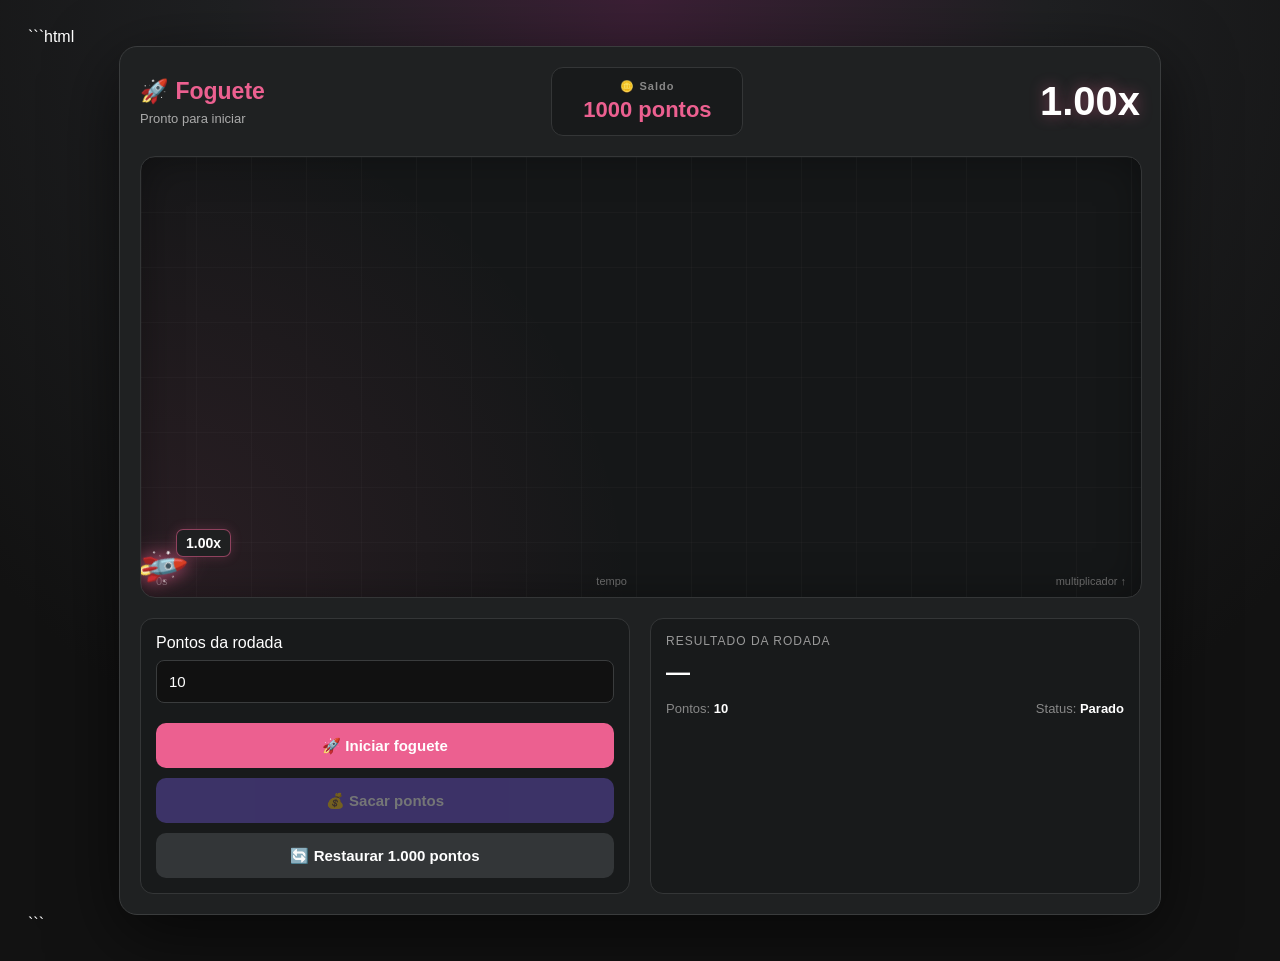
<file: foguete.html>
```html
<!DOCTYPE html>
<html lang="pt-BR">

<head>

    <meta charset="UTF-8">
    <meta name="viewport" content="width=device-width, initial-scale=1.0">

    <title>🚀 Jogo do Foguete</title>

    <style>
```html
<style>

/* =========================================
   BASE DO JOGO
========================================= */

* {
    box-sizing: border-box;
    margin: 0;
    padding: 0;
}

body {
    min-height: 100vh;
    font-family: Arial, Helvetica, sans-serif;
    background:
        radial-gradient(
            circle at top,
            #3b1f35 0%,
            #1f2022 35%,
            #121212 75%
        );
    color: #fff;
    padding: 20px;
}


/* =========================================
   CONTAINER
========================================= */

.game {
    width: 100%;
    max-width: 1000px;
    margin: 0 auto;

    background: #1f2122;

    border: 1px solid #3a3c3d;
    border-radius: 18px;

    padding: 20px;

    box-shadow:
        0 20px 70px rgba(0, 0, 0, 0.6);
}


/* =========================================
   CABEÇALHO
========================================= */

.header {
    width: 100%;

    display: flex;
    align-items: center;
    justify-content: space-between;

    gap: 20px;

    margin-bottom: 20px;
}

.title {
    font-size: 23px;
    font-weight: 700;
}

.title span {
    color: #ec6090;
}

.status {
    margin-top: 6px;
    color: #aaa;
    font-size: 13px;
}


/* =========================================
   SALDO
========================================= */

.balance {
    min-width: 150px;

    padding: 12px 20px;

    background: #181a1b;

    border: 1px solid #343637;
    border-radius: 12px;

    text-align: center;
}

.balance-label {
    color: #888;
    font-size: 11px;
    font-weight: bold;

    letter-spacing: 1px;

    margin-bottom: 4px;
}

.balance-value {
    color: #ec6090;
    font-size: 22px;
    font-weight: 800;
}


/* =========================================
   MULTIPLICADOR PRINCIPAL
========================================= */

.multiplier {
    min-width: 110px;

    color: #fff;

    font-size: 40px;
    font-weight: 800;

    text-align: right;

    white-space: nowrap;

    text-shadow:
        0 0 15px rgba(236, 96, 144, 0.45);
}


/* =========================================
   GRÁFICO
========================================= */

.chart {
    position: relative;

    width: 100%;
    height: 440px;

    overflow: hidden;

    border-radius: 15px;

    background:
        radial-gradient(
            circle at bottom left,
            rgba(236, 96, 144, 0.10),
            transparent 45%
        ),
        #151718;

    border: 1px solid #343637;

    box-shadow:
        inset 0 0 40px rgba(0, 0, 0, 0.35);

    margin-bottom: 20px;
}


/* GRADE DO GRÁFICO */

.chart::before {
    content: "";

    position: absolute;

    inset: 0;

    background-image:
        linear-gradient(
            rgba(255,255,255,0.025) 1px,
            transparent 1px
        ),
        linear-gradient(
            90deg,
            rgba(255,255,255,0.025) 1px,
            transparent 1px
        );

    background-size: 55px 55px;

    pointer-events: none;
}


/* SVG */

.chart svg {
    position: absolute;

    inset: 0;

    width: 100%;
    height: 100%;

    pointer-events: none;
}


/* LINHA PRINCIPAL */

#trail {
    fill: none;

    stroke: #ec6090;

    stroke-width: 5;

    stroke-linecap: round;
    stroke-linejoin: round;

    filter:
        drop-shadow(
            0 0 8px rgba(236, 96, 144, 0.8)
        );
}


/* BRILHO DA LINHA */

#trailGlow {
    fill: none;

    stroke: rgba(236, 96, 144, 0.18);

    stroke-width: 15;

    stroke-linecap: round;
    stroke-linejoin: round;

    filter: blur(5px);
}


/* =========================================
   FOGUETE
========================================= */

.rocket {
    position: absolute;

    width: 52px;
    height: 52px;

    display: flex;

    align-items: center;
    justify-content: center;

    font-size: 35px;

    transform:
        translate(-50%, -50%)
        rotate(35deg);

    z-index: 5;

    pointer-events: none;

    filter:
        drop-shadow(
            0 0 10px rgba(236, 96, 144, 0.9)
        );
}


/* =========================================
   MULTIPLICADOR DO FOGUETE
========================================= */

.rocket-multiplier {
    position: absolute;

    z-index: 10;

    pointer-events: none;

    padding: 5px 9px;

    border-radius: 7px;

    background: rgba(31, 33, 34, 0.92);

    border: 1px solid rgba(236, 96, 144, 0.55);

    color: #fff;

    font-size: 14px;
    font-weight: 800;

    white-space: nowrap;

    transform:
        translate(15px, -38px);

    box-shadow:
        0 0 12px rgba(236, 96, 144, 0.2);
}


/* =========================================
   EIXOS
========================================= */

 
  /* =========================================
   EIXOS
========================================= */

.axis {
    position: absolute;

    left: 15px;
    right: 15px;
    bottom: 10px;

    display: flex;

    justify-content: space-between;

    color: #666;

    font-size: 11px;

    pointer-events: none;
}


/* =========================================
   CONTROLES
========================================= */

.controls {
    width: 100%;

    display: grid;

    grid-template-columns: 1fr 1fr;

    gap: 20px;
}


/* =========================================
   PAINÉIS
========================================= */

.panel {
    background: #181a1b;

    border: 1px solid #343637;

    border-radius: 13px;

    padding: 15px;
}


/* =========================================
   INPUT
========================================= */

.panel input {
    width: 100%;

    margin-top: 8px;
    margin-bottom: 10px;

    padding: 12px;

    background: #111;

    border: 1px solid #3a3c3d;

    border-radius: 8px;

    color: #fff;

    font-size: 15px;

    outline: none;
}

.panel input:focus {
    border-color: #ec6090;
}


/* =========================================
   BOTÕES
========================================= */

.panel button {
    width: 100%;

    min-height: 45px;

    margin-top: 10px;

    padding: 12px;

    border: none;

    border-radius: 10px;

    background: #ec6090;

    color: #fff;

    font-family: Arial, Helvetica, sans-serif;

    font-size: 15px;

    font-weight: bold;

    cursor: pointer;

    display: block;
}

.panel button:hover:not(:disabled) {
    filter: brightness(1.12);
}

.panel button:active:not(:disabled) {
    transform: scale(0.98);
}

.panel button:disabled {
    opacity: 0.4;

    cursor: not-allowed;
}


/* BOTÕES ESPECÍFICOS */

#cashout {
    background: #7357d9;
}

#resetBalance {
    background: #333638;
}


/* =========================================
   RESULTADO
========================================= */

.result-title {
    color: #999;

    font-size: 12px;

    text-transform: uppercase;

    letter-spacing: 1px;
}

.result {
    margin-top: 10px;

    color: #fff;

    font-size: 24px;

    font-weight: 800;
}

.info {
    display: flex;

    justify-content: space-between;

    gap: 15px;

    margin-top: 15px;

    color: #888;

    font-size: 13px;
}

.info b {
    color: #fff;
}


/* =========================================
   RESPONSIVO
========================================= */

@media (max-width: 700px) {

    body {
        padding: 10px;
    }

    .game {
        padding: 12px;
    }

    .header {
        flex-wrap: wrap;
    }

    .multiplier {
        font-size: 32px;
    }

    .chart {
        height: 350px;
    }

    .controls {
        grid-template-columns: 1fr;
    }
}
    </style>

</head>


<body>


<main class="game">


    <!-- CABEÇALHO -->

    <div class="header">

        <div>

            <div class="title">
                🚀 <span>Foguete</span>
            </div>

            <div class="status" id="status">
                Pronto para iniciar
            </div>

        </div>


        <!-- SALDO -->

        <div class="balance">

            <div class="balance-label">
                🪙 Saldo
            </div>

            <div class="balance-value" id="balance">
                <span>1000</span> pontos
            </div>

        </div>


        <!-- MULTIPLICADOR -->

        <div class="multiplier" id="multiplier">
            1.00x
        </div>

    </div>


    <!-- GRÁFICO -->

    <div
        class="chart"
        id="chart"
    >

        <svg
            viewBox="0 0 900 440"
            preserveAspectRatio="none"
        >

            <polyline
                id="trailGlow"
                points="20,410"
            ></polyline>

            <polyline
                id="trail"
                points="20,410"
            ></polyline>

        </svg>


        <div
            class="rocket"
            id="rocket"
        >
            🚀
        </div>


        <div
            class="rocket-multiplier"
            id="rocketMultiplier"
        >
            1.00x
        </div>


        <div class="axis">

            <span>0s</span>

            <span>tempo</span>

            <span>multiplicador ↑</span>

        </div>

    </div>


    <!-- CONTROLES -->

    <div class="controls">


        <!-- PONTOS -->

        <div class="panel">

            <label for="bet">
                Pontos da rodada
            </label>


            <input
                id="bet"
                type="number"
                min="1"
                step="1"
                value="10"
            >


            <button id="start">
                🚀 Iniciar foguete
            </button>


            <button
                id="cashout"
                disabled
            >
                💰 Sacar pontos
            </button>


            <button id="resetBalance">
                🔄 Restaurar 1.000 pontos
            </button>

        </div>


        <!-- RESULTADO -->

        <div class="panel">

            <div class="result-title">
                Resultado da rodada
            </div>


            <div
                class="result"
                id="result"
            >
                —
            </div>


            <div class="info">

                <span>
                    Pontos:
                    <b id="value">10</b>
                </span>


                <span>
                    Status:
                    <b id="roundStatus">Parado</b>
                </span>

            </div>

        </div>

    </div>

</main>


<script>

alert("JavaScript carregou!");
/* ================================
   ELEMENTOS
================================ */

const rocket =
    document.getElementById("rocket");

const rocketMultiplier =
    document.getElementById("rocketMultiplier");

const trail =
    document.getElementById("trail");

const trailGlow =
    document.getElementById("trailGlow");

const multiplierEl =
    document.getElementById("multiplier");

const statusEl =
    document.getElementById("status");

const resultEl =
    document.getElementById("result");

const roundStatusEl =
    document.getElementById("roundStatus");

const betInput =
    document.getElementById("bet");

const valueEl =
    document.getElementById("value");

const startBtn =
    document.getElementById("start");

const cashoutBtn =
    document.getElementById("cashout");

const resetBalanceBtn =
    document.getElementById("resetBalance");

const balanceEl =
    document.getElementById("balance");

const chart =
    document.getElementById("chart");


/* ================================
   VARIÁVEIS
================================ */

let balance = 1000;

let running = false;

let startTime = 0;

let animationId = null;

let crashPoint = 0;

let points = [];

let currentBet = 0;


/* ================================
   ATUALIZAR SALDO
================================ */

function updateBalance() {

    balanceEl.innerHTML =
        "<span>"
        + Math.floor(balance)
        + "</span> pontos";

}


/* ================================
   VERIFICAR SALDO
================================ */

function checkBalance() {

    if (balance <= 0) {

        startBtn.disabled = true;

        statusEl.textContent =
            "Você ficou sem pontos.";

        resultEl.textContent =
            "🪙 Saldo zerado";

    } else {

        startBtn.disabled = false;

    }

}


/* ================================
   RESETAR GRÁFICO
================================ */

function resetGraph() {

    points = [];

    trail.setAttribute(
        "points",
        "20,410"
    );

    trailGlow.setAttribute(
        "points",
        "20,410"
    );

    rocket.style.left =
        "20px";

    rocket.style.top =
        "410px";

    rocketMultiplier.style.left =
        "20px";

    rocketMultiplier.style.top =
        "410px";

    multiplierEl.textContent =
        "1.00x";

    rocketMultiplier.textContent =
        "1.00x";

}


/* ================================
   GERAR CRASH
================================ */

function generateCrashPoint() {

    return (
        1.25 +
        Math.random() * 5.75
    );

}


/* ================================
   INICIAR JOGO
================================ */

function startGame() {

    if (running) return;


    const bet =
        Math.floor(
            Number(betInput.value)
        );


    if (
        !Number.isFinite(bet) ||
        bet < 1
    ) {

        resultEl.textContent =
            "⚠️ Digite pelo menos 1 ponto.";

        return;

    }


    if (bet > balance) {

        resultEl.textContent =
            "⚠️ Você não tem pontos suficientes.";

        return;

    }


    currentBet = bet;


    /* Retira os pontos da rodada */

    balance -= currentBet;

    updateBalance();


    valueEl.textContent =
        currentBet;


    resetGraph();


    crashPoint =
        generateCrashPoint();


    running = true;


    startTime =
        performance.now();


    startBtn.disabled =
        true;

    cashoutBtn.disabled =
        false;

    resetBalanceBtn.disabled =
        true;

    betInput.disabled =
        true;


    resultEl.textContent =
        "—";


    statusEl.textContent =
        "Foguete subindo...";


    roundStatusEl.textContent =
        "Em andamento";


    animationId =
        requestAnimationFrame(update);

}


/* ================================
   ATUALIZAR JOGO
================================ */

function update(now) {

    if (!running) return;


    const elapsed =
        (now - startTime) / 1000;


    const multiplier =
        Math.exp(
            elapsed * 0.23
        );


    const displayMultiplier =
        multiplier.toFixed(2) + "x";


    multiplierEl.textContent =
        displayMultiplier;


    rocketMultiplier.textContent =
        displayMultiplier;


    const width =
        chart.clientWidth;


    const height =
        chart.clientHeight;


    const progress =
        Math.min(
            0.95,
            elapsed / 12
        );


    const x =
        20 +
        progress *
        (width - 55);


    const normalized =
        Math.min(
            0.93,
            Math.log(multiplier) / 2
        );


    const y =
        height -
        30 -
        normalized *
        (height - 65);


    points.push([
        x,
        y
    ]);


    if (
        points.length > 250
    ) {

        points.shift();

    }


    const pointString =
        points
            .map(
                point =>
                    point[0].toFixed(1)
                    + ","
                    + point[1].toFixed(1)
            )
            .join(" ");


    trail.setAttribute(
        "points",
        pointString
    );


    trailGlow.setAttribute(
        "points",
        pointString
    );


    rocket.style.left =
        x + "px";

    rocket.style.top =
        y + "px";


    rocketMultiplier.style.left =
        x + "px";

    rocketMultiplier.style.top =
        y + "px";


    if (
        multiplier >=
        crashPoint
    ) {

        crash(multiplier);

        return;

    }


    animationId =
        requestAnimationFrame(update);

}


/* ================================
   CRASH
================================ */

function crash(finalMultiplier) {

    running = false;


    cancelAnimationFrame(
        animationId
    );


    const finalValue =
        finalMultiplier.toFixed(2);


    multiplierEl.textContent =
        finalValue + "x";


    rocketMultiplier.textContent =
        "💥 " + finalValue + "x";


    statusEl.textContent =
        "O foguete caiu!";


    roundStatusEl.textContent =
        "Perdeu";


    resultEl.textContent =
        "💥 Perdeu "
        + currentBet
        + " pontos";


    startBtn.disabled =
        false;

    cashoutBtn.disabled =
        true;

    resetBalanceBtn.disabled =
        false;

    betInput.disabled =
        false;


    currentBet = 0;


    updateBalance();

    checkBalance();

}


/* ================================
   SACAR PONTOS
================================ */

function cashout() {

    if (!running) return;


    const current =
        Number(
            multiplierEl.textContent
                .replace("x", "")
        );


    const payout =
        Math.floor(
            currentBet * current
        );


    balance += payout;


    running = false;


    cancelAnimationFrame(
        animationId
    );


    statusEl.textContent =
        "Você sacou!";


    roundStatusEl.textContent =
        "Sacado";


    resultEl.textContent =
        "✅ +" + payout + " pontos";


    startBtn.disabled =
        false;

    cashoutBtn.disabled =
        true;

    resetBalanceBtn.disabled =
        false;

    betInput.disabled =
        false;


    currentBet = 0;


    updateBalance();

    checkBalance();

}


/* ================================
   RESTAURAR SALDO
================================ */

resetBalanceBtn.addEventListener(
    "click",
    function() {

        if (running) return;


        balance = 1000;


        updateBalance();


        resultEl.textContent =
            "🔄 Saldo restaurado";


        statusEl.textContent =
            "Pronto para iniciar";


        roundStatusEl.textContent =
            "Parado";


        startBtn.disabled =
            false;

    }
);


/* ================================
   ATUALIZAR PONTOS
================================ */

betInput.addEventListener(
    "input",
    function() {

        const value =
            Math.max(
                0,
                Math.floor(
                    Number(betInput.value) || 0
                )
            );


        valueEl.textContent =
            value;

    }
);


/* ================================
   BOTÕES
================================ */

startBtn.addEventListener(
    "click",
    startGame
);


cashoutBtn.addEventListener(
    "click",
    cashout
);


/* ================================
   INICIALIZAÇÃO
================================ */

updateBalance();

resetGraph();

checkBalance();


</script>


</body>

</html>
```
</file>
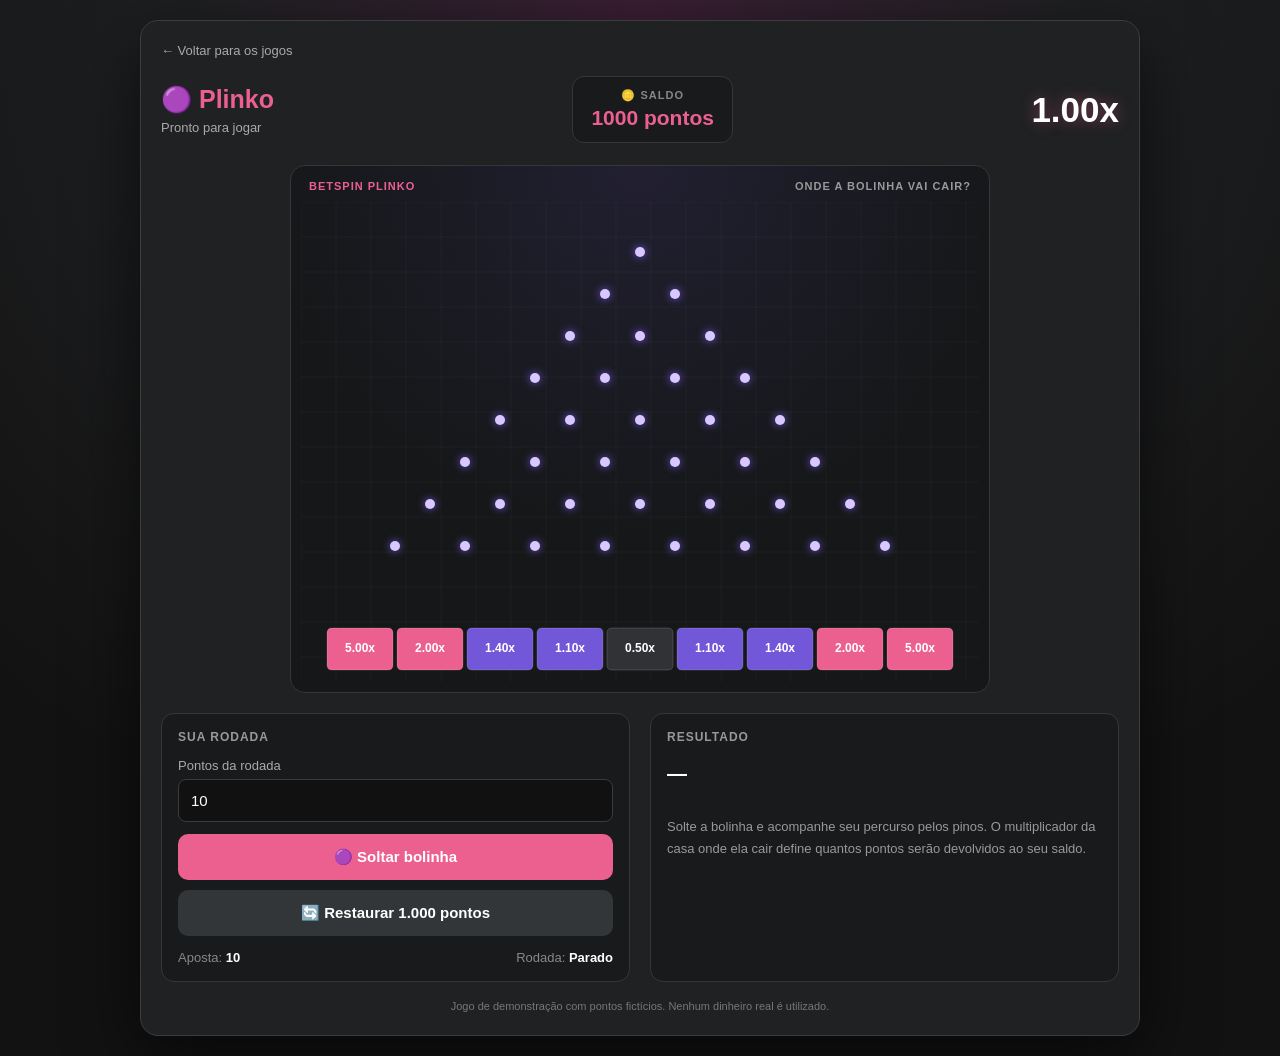
<file: Plinko.html>
<!DOCTYPE html>
    <html lang="pt-BR">

    <head>
        <meta charset="UTF-8">
        <meta name="viewport" content="width=device-width, initial-scale=1.0">

        <title>BETSPIN | Plinko</title>

        <style>
            * {
                box-sizing: border-box;
                margin: 0;
                padding: 0;
            }

            body {
                min-height: 100vh;
                font-family: Arial, Helvetica, sans-serif;
                background:
                    radial-gradient(circle at top, #3b1f35 0%, #1f2022 35%, #121212 75%);
                color: #fff;
                padding: 20px;
            }

            .game {
                width: 100%;
                max-width: 1000px;
                margin: 0 auto;
                padding: 20px;
                background: #1f2122;
                border: 1px solid #3a3c3d;
                border-radius: 18px;
                box-shadow: 0 20px 70px rgba(0, 0, 0, 0.6);
            }

            .back {
                display: inline-block;
                margin-bottom: 18px;
                color: #aaa;
                font-size: 13px;
                text-decoration: none;
            }

            .back:hover {
                color: #ec6090;
            }

            /* CABEÇALHO */

            .header {
                display: flex;
                align-items: center;
                justify-content: space-between;
                flex-wrap: wrap;
                gap: 18px;
                margin-bottom: 22px;
            }

            .title {
                font-size: 25px;
                font-weight: 800;
            }

            .title span {
                color: #ec6090;
            }

            .status {
                margin-top: 6px;
                color: #aaa;
                font-size: 13px;
            }

            .balance {
                min-width: 150px;
                padding: 12px 18px;
                background: #181a1b;
                border: 1px solid #343637;
                border-radius: 12px;
                text-align: center;
            }

            .balance-label {
                color: #888;
                font-size: 11px;
                font-weight: bold;
                letter-spacing: 1px;
                margin-bottom: 4px;
            }

            .balance-value {
                color: #ec6090;
                font-size: 21px;
                font-weight: 800;
            }

            .multiplier {
                color: #fff;
                font-size: 35px;
                font-weight: 800;
                text-shadow: 0 0 15px rgba(236, 96, 144, 0.45);
                white-space: nowrap;
            }

            /* TABULEIRO */

            .board-shell {
                width: 100%;
                max-width: 700px;
                margin: 0 auto;
                padding: 14px 10px 10px;
                background:
                    radial-gradient(circle at top, rgba(115, 87, 217, 0.13), transparent 60%),
                    #151718;
                border: 1px solid #343637;
                border-radius: 15px;
                overflow: hidden;
            }

            .board-heading {
                display: flex;
                justify-content: space-between;
                align-items: center;
                gap: 10px;
                padding: 0 8px 10px;
                color: #999;
                font-size: 11px;
                font-weight: bold;
                letter-spacing: 1px;
            }

            .board-heading span:first-child {
                color: #ec6090;
            }

            canvas {
                display: block;
                width: 100%;
                height: 480px;
            }

            /* CONTROLES */

            .controls {
                display: grid;
                grid-template-columns: 1fr 1fr;
                gap: 20px;
                margin-top: 20px;
            }

            .panel {
                min-width: 0;
                padding: 16px;
                background: #181a1b;
                border: 1px solid #343637;
                border-radius: 13px;
            }

            .panel-title {
                margin-bottom: 14px;
                color: #999;
                font-size: 12px;
                font-weight: bold;
                text-transform: uppercase;
                letter-spacing: 1px;
            }

            .panel label {
                display: block;
                color: #aaa;
                font-size: 13px;
                margin-bottom: 6px;
            }

            .panel input {
                display: block;
                width: 100%;
                padding: 12px;
                margin-bottom: 12px;
                background: #111;
                border: 1px solid #3a3c3d;
                border-radius: 8px;
                color: #fff;
                font-size: 15px;
                outline: none;
            }

            .panel input:focus {
                border-color: #ec6090;
            }

            .panel button {
                display: block;
                width: 100%;
                min-height: 46px;
                padding: 12px;
                margin-top: 10px;
                border: none;
                border-radius: 10px;
                background: #ec6090;
                color: #fff;
                font-size: 15px;
                font-weight: bold;
                cursor: pointer;
                transition: filter 0.15s, transform 0.1s;
            }

            .panel button:hover:not(:disabled) {
                filter: brightness(1.12);
            }

            .panel button:active:not(:disabled) {
                transform: scale(0.98);
            }

            .panel button:disabled {
                opacity: 0.4;
                cursor: not-allowed;
            }

            #resetBalance {
                background: #333638;
            }

            .result {
                min-height: 58px;
                margin-top: 10px;
                font-size: 20px;
                font-weight: 800;
                line-height: 1.5;
                overflow-wrap: anywhere;
            }

            .description {
                color: #999;
                font-size: 13px;
                line-height: 1.7;
            }

            .info {
                display: flex;
                justify-content: space-between;
                gap: 12px;
                flex-wrap: wrap;
                margin-top: 14px;
                color: #888;
                font-size: 13px;
            }

            .info b {
                color: #fff;
            }

            .notice {
                margin-top: 16px;
                color: #777;
                font-size: 11px;
                line-height: 1.5;
                text-align: center;
            }

            /* CELULAR */

            @media (max-width: 700px) {
                body {
                    padding: 10px;
                }

                .game {
                    padding: 12px;
                }

                .header {
                    gap: 12px;
                }

                .title {
                    font-size: 22px;
                }

                .multiplier {
                    font-size: 29px;
                }

                canvas {
                    height: 430px;
                }

                .controls {
                    grid-template-columns: 1fr;
                    gap: 12px;
                }

                .board-heading {
                    font-size: 10px;
                }
            }
        </style>
    </head>

    <body>

        <main class="game">

            <a href="index.html" class="back">
                ← Voltar para os jogos
            </a>

            <!-- CABEÇALHO -->

            <div class="header">
                <div>
                    <div class="title">
                        🟣 <span>Plinko</span>
                    </div>

                    <div class="status" id="status">
                        Pronto para jogar
                    </div>
                </div>

                <div class="balance">
                    <div class="balance-label">🪙 SALDO</div>
                    <div class="balance-value" id="balance">
                        1000 pontos
                    </div>
                </div>

                <div class="multiplier" id="multiplier">
                    1.00x
                </div>
            </div>

            <!-- TABULEIRO ANIMADO -->

            <div class="board-shell">

                <div class="board-heading">
                    <span>BETSPIN PLINKO</span>
                    <span>ONDE A BOLINHA VAI CAIR?</span>
                </div>

                <canvas
                    id="plinkoCanvas"
                    aria-label="Tabuleiro Plinko com pinos e multiplicadores">
                </canvas>

            </div>

            <!-- CONTROLES -->

            <div class="controls">

                <section class="panel">

                    <div class="panel-title">
                        Sua rodada
                    </div>

                    <label for="bet">
                        Pontos da rodada
                    </label>

                    <input
                        id="bet"
                        type="number"
                        min="1"
                        step="1"
                        value="10"
                    >

                    <button id="dropBall">
                        🟣 Soltar bolinha
                    </button>

                    <button id="resetBalance">
                        🔄 Restaurar 1.000 pontos
                    </button>

                    <div class="info">
                        <span>
                            Aposta:
                            <b id="value">10</b>
                        </span>

                        <span>
                            Rodada:
                            <b id="roundStatus">Parado</b>
                        </span>
                    </div>

                </section>

                <section class="panel">

                    <div class="panel-title">
                        Resultado
                    </div>

                    <div class="result" id="result">
                        —
                    </div>

                    <p class="description">
                        Solte a bolinha e acompanhe seu percurso pelos pinos.
                        O multiplicador da casa onde ela cair define quantos
                        pontos serão devolvidos ao seu saldo.
                    </p>

                </section>

            </div>

            <p class="notice">
                Jogo de demonstração com pontos fictícios. Nenhum dinheiro real é utilizado.
            </p>

        </main>

        <script>
            /* =========================================
            ELEMENTOS DA PÁGINA
            ========================================= */

            const canvas = document.getElementById("plinkoCanvas");
            const ctx = canvas.getContext("2d");

            const balanceEl = document.getElementById("balance");
            const multiplierEl = document.getElementById("multiplier");
            const statusEl = document.getElementById("status");
            const resultEl = document.getElementById("result");
            const betInput = document.getElementById("bet");
            const valueEl = document.getElementById("value");
            const roundStatusEl = document.getElementById("roundStatus");
            const dropBallBtn = document.getElementById("dropBall");
            const resetBalanceBtn = document.getElementById("resetBalance");

            /* =========================================
            CONFIGURAÇÕES DO JOGO
            ========================================= */

            const ROWS = 8;

            // Existem 9 casas de chegada para 8 fileiras de decisões.
            const MULTIPLIERS = [
                5.00, 2.00, 1.40, 1.10, 0.50,
                1.10, 1.40, 2.00, 5.00
            ];

            let balance = 1000;
            let running = false;
            let currentBet = 0;

            let ball = null;
            let trail = [];
            let lastResultIndex = null;
            let roundPath = [];

            let animationId = null;

            /* =========================================
            TAMANHO DO TABULEIRO
            ========================================= */

            function getMetrics() {
                const width = canvas.clientWidth || 620;
                const height = canvas.clientHeight || 480;

                const spacing = Math.max(
                    18,
                    Math.min((width - 32) / 9, 70)
                );

                const rowGap = Math.min(
                    42,
                    (height - 145) / (ROWS - 1)
                );

                return {
                    width,
                    height,
                    center: width / 2,
                    spacing,
                    topY: 50,
                    rowGap,
                    binTop: height - 54,
                    binHeight: 42
                };
            }

            function pegPosition(row, index, m) {
                return {
                    x: m.center + (index - row / 2) * m.spacing,
                    y: m.topY + row * m.rowGap
                };
            }

            function slotPosition(index, m) {
                return {
                    x: m.center + (index - ROWS / 2) * m.spacing,
                    y: m.binTop + m.binHeight / 2
                };
            }

            /* =========================================
            DESENHAR FORMAS
            ========================================= */

            function roundedRect(context, x, y, width, height, radius) {
                const r = Math.min(radius, width / 2, height / 2);

                context.beginPath();
                context.moveTo(x + r, y);
                context.lineTo(x + width - r, y);
                context.quadraticCurveTo(
                    x + width, y,
                    x + width, y + r
                );
                context.lineTo(x + width, y + height - r);
                context.quadraticCurveTo(
                    x + width, y + height,
                    x + width - r, y + height
                );
                context.lineTo(x + r, y + height);
                context.quadraticCurveTo(
                    x, y + height,
                    x, y + height - r
                );
                context.lineTo(x, y + r);
                context.quadraticCurveTo(x, y, x + r, y);
                context.closePath();
            }

            function slotColor(multiplier) {
                if (multiplier >= 2) return "#ec6090";
                if (multiplier >= 1.1) return "#7357d9";
                return "#303235";
            }

            /* =========================================
            DESENHAR TABULEIRO
            ========================================= */

            function drawBoard() {
                const m = getMetrics();

                ctx.clearRect(0, 0, m.width, m.height);

                // Grade discreta no fundo.
                ctx.save();
                ctx.strokeStyle = "rgba(255,255,255,0.035)";
                ctx.lineWidth = 1;

                for (let x = 0; x < m.width; x += 35) {
                    ctx.beginPath();
                    ctx.moveTo(x, 0);
                    ctx.lineTo(x, m.height);
                    ctx.stroke();
                }

                for (let y = 0; y < m.height; y += 35) {
                    ctx.beginPath();
                    ctx.moveTo(0, y);
                    ctx.lineTo(m.width, y);
                    ctx.stroke();
                }

                ctx.restore();

                // Casas com multiplicadores.
                MULTIPLIERS.forEach((multiplier, index) => {
                    const center = slotPosition(index, m);
                    const width = m.spacing - 4;
                    const x = center.x - width / 2;
                    const y = m.binTop;

                    roundedRect(
                        ctx, x, y, width, m.binHeight, 5
                    );

                    ctx.fillStyle = slotColor(multiplier);
                    ctx.fill();

                    ctx.lineWidth =
                        lastResultIndex === index ? 2.5 : 1;

                    ctx.strokeStyle =
                        lastResultIndex === index
                            ? "#ffffff"
                            : "rgba(255,255,255,0.15)";

                    ctx.stroke();

                    ctx.fillStyle = "#ffffff";
                    ctx.textAlign = "center";
                    ctx.textBaseline = "middle";

                    const fontSize = Math.max(
                        8,
                        Math.min(12, m.spacing * 0.19)
                    );

                    ctx.font = `bold ${fontSize}px Arial`;

                    ctx.fillText(
                        multiplier.toFixed(2) + "x",
                        center.x,
                        y + m.binHeight / 2
                    );
                });

                // Rastro da bolinha.
                if (trail.length > 1) {
                    ctx.save();
                    ctx.beginPath();
                    ctx.moveTo(trail[0].x, trail[0].y);

                    for (let i = 1; i < trail.length; i++) {
                        ctx.lineTo(trail[i].x, trail[i].y);
                    }

                    ctx.lineCap = "round";
                    ctx.lineJoin = "round";
                    ctx.strokeStyle = "rgba(236,96,144,0.55)";
                    ctx.lineWidth = 3;
                    ctx.shadowColor = "#ec6090";
                    ctx.shadowBlur = 12;
                    ctx.stroke();
                    ctx.restore();
                }

                // Pinos triangulares.
                for (let row = 0; row < ROWS; row++) {
                    for (let col = 0; col <= row; col++) {
                        const p = pegPosition(row, col, m);

                        const radius = Math.max(
                            3,
                            Math.min(5, m.spacing * 0.075)
                        );

                        ctx.save();
                        ctx.beginPath();
                        ctx.arc(p.x, p.y, radius, 0, Math.PI * 2);

                        ctx.fillStyle = "#d9c8ff";
                        ctx.shadowColor = "#7357d9";
                        ctx.shadowBlur = 8;
                        ctx.fill();

                        ctx.restore();
                    }
                }

                // Bolinha.
                if (ball) {
                    ctx.save();

                    ctx.beginPath();
                    ctx.arc(ball.x, ball.y, 8, 0, Math.PI * 2);

                    const gradient = ctx.createRadialGradient(
                        ball.x - 3,
                        ball.y - 3,
                        1,
                        ball.x,
                        ball.y,
                        9
                    );

                    gradient.addColorStop(0, "#ffffff");
                    gradient.addColorStop(0.35, "#ffb5d0");
                    gradient.addColorStop(1, "#ec6090");

                    ctx.fillStyle = gradient;
                    ctx.shadowColor = "#ec6090";
                    ctx.shadowBlur = 18;
                    ctx.fill();

                    ctx.lineWidth = 1;
                    ctx.strokeStyle = "#ffffff";
                    ctx.stroke();

                    ctx.restore();
                }
            }

            /* =========================================
            REDIMENSIONAR CANVAS
            ========================================= */

            function resizeCanvas() {
                const rect = canvas.getBoundingClientRect();
                const dpr = window.devicePixelRatio || 1;

                canvas.width = Math.round(rect.width * dpr);
                canvas.height = Math.round(rect.height * dpr);

                ctx.setTransform(dpr, 0, 0, dpr, 0, 0);

                drawBoard();
            }

            window.addEventListener("resize", resizeCanvas);

            /* =========================================
            SALDO
            ========================================= */

            function updateBalance() {
                balanceEl.textContent =
                    Math.floor(balance) + " pontos";
            }

            function checkBalance() {
                if (balance <= 0) {
                    dropBallBtn.disabled = true;
                    statusEl.textContent = "Você ficou sem pontos.";
                    resultEl.textContent = "🪙 Saldo zerado";
                } else {
                    dropBallBtn.disabled = false;
                }
            }

            /* =========================================
            SOLTAR BOLINHA
            ========================================= */

            function startGame() {
                if (running) return;

                const bet = Math.floor(Number(betInput.value));

                if (!Number.isFinite(bet) || bet < 1) {
                    resultEl.textContent =
                        "⚠️ Digite uma aposta de pelo menos 1 ponto.";
                    return;
                }

                if (bet > balance) {
                    resultEl.textContent =
                        "⚠️ Você não tem pontos suficientes.";
                    return;
                }

                currentBet = bet;
                balance -= currentBet;

                updateBalance();
                valueEl.textContent = currentBet;

                // Decide aleatoriamente o caminho desta rodada.
                roundPath = Array.from(
                    { length: ROWS },
                    () => Math.random() < 0.5 ? 0 : 1
                );

                running = true;
                lastResultIndex = null;
                ball = null;
                trail = [];

                dropBallBtn.disabled = true;
                resetBalanceBtn.disabled = true;
                betInput.disabled = true;

                multiplierEl.textContent = "1.00x";
                statusEl.textContent = "A bolinha está caindo...";
                roundStatusEl.textContent = "Em andamento";
                resultEl.textContent = "Boa sorte!";

                const m = getMetrics();

                ball = {
                    x: m.center,
                    y: m.topY - 35
                };

                trail.push({ x: ball.x, y: ball.y });

                const introStart = performance.now();
                const introDuration = 220;

                function introFrame(now) {
                    if (!running) return;

                    const progress = Math.min(
                        1,
                        (now - introStart) / introDuration
                    );

                    const eased =
                        progress * progress * (3 - 2 * progress);

                    const currentMetrics = getMetrics();

                    ball.x = currentMetrics.center;
                    ball.y =
                        currentMetrics.topY - 35
                        + 35 * eased;

                    trail.push({ x: ball.x, y: ball.y });

                    if (trail.length > 30) trail.shift();

                    drawBoard();

                    if (progress < 1) {
                        animationId = requestAnimationFrame(introFrame);
                    } else {
                        animateStep(0, 0);
                    }
                }

                animationId = requestAnimationFrame(introFrame);
            }

            /* =========================================
            ANIMAR CAMINHO PELOS PINOS
            ========================================= */

            function animateStep(step, currentIndex) {
                if (!running) return;

                const m = getMetrics();

                const start = pegPosition(step, currentIndex, m);

                const direction = roundPath[step];
                const nextIndex = currentIndex + direction;

                let target;

                if (step < ROWS - 1) {
                    target = pegPosition(step + 1, nextIndex, m);
                } else {
                    target = slotPosition(nextIndex, m);
                }

                const startTime = performance.now();
                const duration = 260;

                function frame(now) {
                    if (!running) return;

                    const progress = Math.min(
                        1,
                        (now - startTime) / duration
                    );

                    const eased =
                        progress * progress * (3 - 2 * progress);

                    const wiggle =
                        Math.sin(progress * Math.PI)
                        * (direction === 1 ? 1 : -1)
                        * m.spacing * 0.10;

                    ball.x =
                        start.x
                        + (target.x - start.x) * eased
                        + wiggle;

                    ball.y =
                        start.y
                        + (target.y - start.y) * eased;

                    trail.push({ x: ball.x, y: ball.y });

                    if (trail.length > 30) {
                        trail.shift();
                    }

                    drawBoard();

                    if (progress < 1) {
                        animationId = requestAnimationFrame(frame);
                    } else {
                        ball.x = target.x;
                        ball.y = target.y;
                        drawBoard();

                        if (step < ROWS - 1) {
                            animateStep(step + 1, nextIndex);
                        } else {
                            finishRound(nextIndex);
                        }
                    }
                }

                animationId = requestAnimationFrame(frame);
            }

            /* =========================================
            RESULTADO DA RODADA
            ========================================= */

            function finishRound(slotIndex) {
                running = false;

                if (animationId !== null) {
                    cancelAnimationFrame(animationId);
                }

                const multiplier = MULTIPLIERS[slotIndex];
                const payout = Math.floor(currentBet * multiplier);
                const net = payout - currentBet;

                balance += payout;
                lastResultIndex = slotIndex;

                multiplierEl.textContent =
                    multiplier.toFixed(2) + "x";

                statusEl.textContent =
                    "A bolinha chegou à casa!";

                roundStatusEl.textContent = "Finalizada";

                if (net > 0) {
                    resultEl.textContent =
                        "✅ Recebeu " + payout
                        + " pontos (+" + net + " líquidos)";
                } else if (net === 0) {
                    resultEl.textContent =
                        "↔ Recebeu " + payout
                        + " pontos: aposta recuperada";
                } else {
                    resultEl.textContent =
                        "↘ Recebeu " + payout
                        + " pontos (" + net + " líquidos)";
                }

                currentBet = 0;

                dropBallBtn.disabled = false;
                resetBalanceBtn.disabled = false;
                betInput.disabled = false;

                updateBalance();
                checkBalance();
                drawBoard();
            }

            /* =========================================
            RESTAURAR SALDO
            ========================================= */

            resetBalanceBtn.addEventListener("click", function () {
                if (running) return;

                balance = 1000;
                currentBet = 0;
                lastResultIndex = null;
                ball = null;
                trail = [];

                updateBalance();

                multiplierEl.textContent = "1.00x";
                statusEl.textContent = "Pronto para jogar";
                resultEl.textContent = "🔄 Saldo restaurado";
                roundStatusEl.textContent = "Parado";
                valueEl.textContent = Math.max(
                    0,
                    Math.floor(Number(betInput.value) || 0)
                );

                dropBallBtn.disabled = false;

                checkBalance();
                drawBoard();
            });

            /* =========================================
            ATUALIZAR CAMPO DE APOSTA
            ========================================= */

            betInput.addEventListener("input", function () {
                const value = Math.max(
                    0,
                    Math.floor(Number(betInput.value) || 0)
                );

                valueEl.textContent = value;
            });

            dropBallBtn.addEventListener("click", startGame);

            /* =========================================
            INICIALIZAÇÃO
            ========================================= */

            updateBalance();
            resizeCanvas();
            checkBalance();
        </script>

    </body>
    </html>
</file>
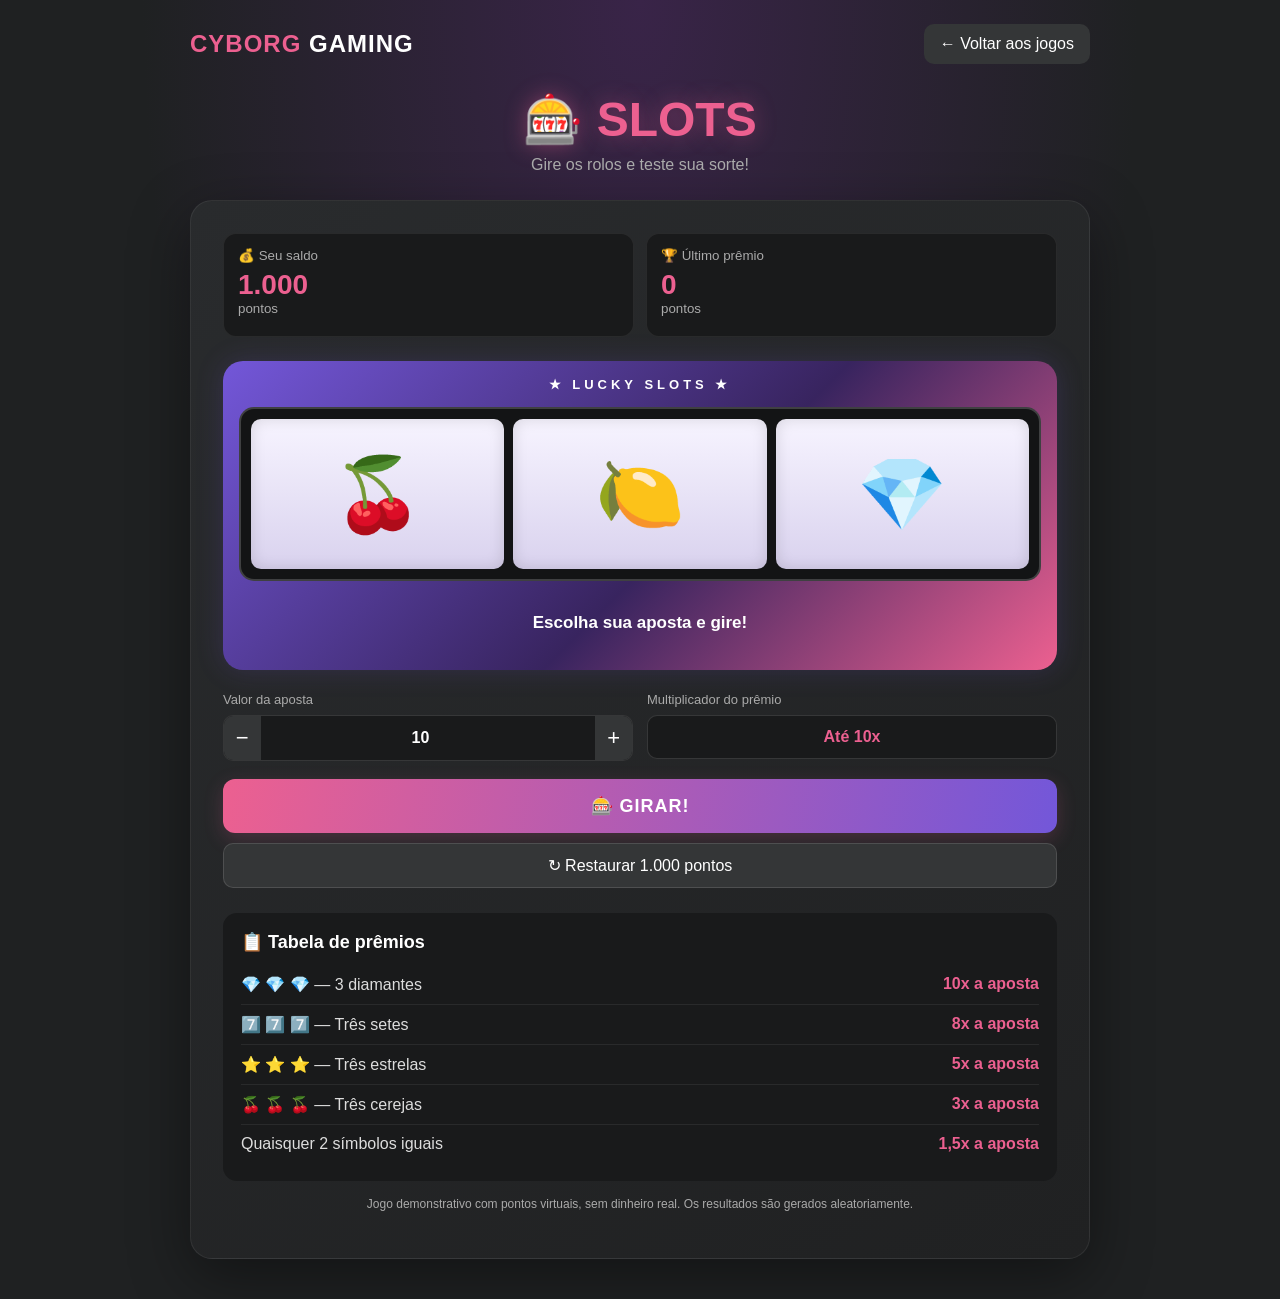
<file: Slots.html>
<!DOCTYPE html>
<html lang="pt-BR">
<head>
  <meta charset="UTF-8">
  <meta name="viewport" content="width=device-width, initial-scale=1.0">
  <title>Slots - Cyborg Gaming</title>

  <style>
    :root {
      --pink: #ec6090;
      --purple: #7357d9;
      --bg: #1f2122;
      --panel: #27292a;
      --text: #fff;
      --muted: #aaa;
    }

    * {
      box-sizing: border-box;
    }

    body {
      margin: 0;
      min-height: 100vh;
      padding: 24px 16px 40px;
      background:
        radial-gradient(ellipse at top, #392448 0%, transparent 55%),
        var(--bg);
      color: var(--text);
      font-family: Arial, Helvetica, sans-serif;
    }

    button, input {
      font: inherit;
    }

    button {
      cursor: pointer;
    }

    .container {
      width: 100%;
      max-width: 900px;
      margin: auto;
    }

    .topbar {
      display: flex;
      justify-content: space-between;
      align-items: center;
      gap: 12px;
      flex-wrap: wrap;
      margin-bottom: 28px;
    }

    .logo {
      color: var(--pink);
      font-size: 24px;
      font-weight: 900;
      letter-spacing: 1px;
    }

    .logo span {
      color: white;
    }

    .back {
      color: white;
      text-decoration: none;
      background: #343637;
      padding: 11px 16px;
      border-radius: 10px;
    }

    .back:hover {
      background: var(--purple);
    }

    .heading {
      text-align: center;
      margin-bottom: 26px;
    }

    .heading h1 {
      font-size: clamp(32px, 7vw, 48px);
      margin: 0 0 8px;
      color: var(--pink);
      text-shadow: 0 0 22px #ec609066;
    }

    .heading p {
      color: var(--muted);
      margin: 0;
    }

    .game {
      background: linear-gradient(145deg, #292b2d, #202122);
      border: 1px solid #ffffff12;
      border-radius: 22px;
      padding: clamp(16px, 4vw, 32px);
      box-shadow: 0 18px 60px #0006;
    }

    .stats {
      display: grid;
      grid-template-columns: 1fr 1fr;
      gap: 12px;
      margin-bottom: 24px;
    }

    .stat {
      background: #191a1b;
      border: 1px solid #ffffff12;
      border-radius: 13px;
      padding: 14px;
    }

    .stat small {
      color: var(--muted);
      display: block;
      margin-bottom: 6px;
    }

    .stat strong {
      color: var(--pink);
      font-size: clamp(21px, 4vw, 28px);
      overflow-wrap: anywhere;
    }

    .machine {
      padding: 16px;
      border-radius: 20px;
      background: linear-gradient(135deg, #7357d9, #38245f 55%, #ec6090);
      box-shadow: 0 0 28px #7357d933;
    }

    .machine-title {
      text-align: center;
      font-size: 13px;
      font-weight: bold;
      letter-spacing: 4px;
      margin: 0 0 15px;
      color: #fff;
    }

    .reels {
      display: grid;
      grid-template-columns: repeat(3, minmax(0, 1fr));
      gap: 9px;
      padding: 10px;
      background: #131415;
      border-radius: 15px;
      border: 2px solid #ffffff30;
    }

    .reel {
      min-width: 0;
      height: clamp(95px, 20vw, 150px);
      display: flex;
      justify-content: center;
      align-items: center;
      overflow: hidden;
      background: linear-gradient(#f7f4ff, #d9d2ee);
      border-radius: 10px;
      color: #202026;
      font-size: clamp(40px, 10vw, 72px);
      box-shadow: inset 0 0 15px #0002;
      user-select: none;
    }

    .reel.spinning {
      animation: shake .09s linear infinite;
      filter: blur(1px);
    }

    @keyframes shake {
      0% { transform: translateY(-3px); }
      50% { transform: translateY(3px); }
      100% { transform: translateY(-3px); }
    }

    .message {
      min-height: 54px;
      display: flex;
      align-items: center;
      justify-content: center;
      text-align: center;
      font-weight: bold;
      font-size: 17px;
      margin: 15px 0 4px;
      color: white;
    }

    .message.win {
      color: #8effc1;
      text-shadow: 0 0 15px #55ff9b55;
    }

    .message.lose {
      color: #ff9cb9;
    }

    .controls {
      display: grid;
      grid-template-columns: 1fr 1fr;
      gap: 14px;
      margin-top: 22px;
    }

    .field label {
      display: block;
      font-size: 13px;
      color: var(--muted);
      margin-bottom: 8px;
    }

    .input-wrap {
      display: flex;
      align-items: center;
      background: #191a1b;
      border: 1px solid #ffffff20;
      border-radius: 10px;
      overflow: hidden;
    }

    .input-wrap button {
      border: 0;
      background: #343637;
      color: white;
      width: 42px;
      height: 44px;
      font-size: 22px;
    }

    .input-wrap input {
      min-width: 0;
      width: 100%;
      border: 0;
      outline: none;
      background: transparent;
      color: white;
      text-align: center;
      font-weight: bold;
      padding: 8px 3px;
    }

    .spin {
      width: 100%;
      border: 0;
      border-radius: 12px;
      padding: 16px;
      margin-top: 18px;
      background: linear-gradient(100deg, var(--pink), var(--purple));
      color: white;
      font-size: 18px;
      font-weight: 900;
      letter-spacing: 1px;
      box-shadow: 0 6px 20px #ec609933;
      transition: transform .15s, opacity .15s;
    }

    .spin:hover:not(:disabled) {
      transform: translateY(-2px);
    }

    .spin:disabled {
      opacity: .5;
      cursor: wait;
    }

    .secondary {
      width: 100%;
      margin-top: 10px;
      padding: 12px;
      border: 1px solid #ffffff20;
      border-radius: 10px;
      background: #343637;
      color: white;
    }

    .secondary:hover {
      background: #424445;
    }

    .paytable {
      margin-top: 25px;
      padding: 18px;
      background: #191a1b;
      border-radius: 14px;
    }

    .paytable h2 {
      font-size: 18px;
      margin: 0 0 12px;
    }

    .payrow {
      display: flex;
      justify-content: space-between;
      gap: 12px;
      padding: 10px 0;
      border-bottom: 1px solid #ffffff12;
      color: #ddd;
    }

    .payrow:last-child {
      border-bottom: 0;
    }

    .payrow strong {
      color: var(--pink);
      text-align: right;
    }

    .note {
      margin-top: 14px;
      color: var(--muted);
      font-size: 12px;
      line-height: 1.6;
      text-align: center;
    }

    @media (max-width: 420px) {
      .machine {
        padding: 10px;
      }

      .reels {
        gap: 5px;
        padding: 6px;
      }

      .controls {
        grid-template-columns: 1fr;
      }
    }
  </style>
</head>

<body>
  <main class="container">

    <header class="topbar">
      <div class="logo">CYBORG <span>GAMING</span></div>
      <a class="back" href="index.html">← Voltar aos jogos</a>
    </header>

    <section class="heading">
      <h1>🎰 SLOTS</h1>
      <p>Gire os rolos e teste sua sorte!</p>
    </section>

    <section class="game">

      <div class="stats">
        <div class="stat">
          <small>💰 Seu saldo</small>
          <strong id="balance">1.000</strong>
          <small>pontos</small>
        </div>

        <div class="stat">
          <small>🏆 Último prêmio</small>
          <strong id="lastWin">0</strong>
          <small>pontos</small>
        </div>
      </div>

      <div class="machine">
        <p class="machine-title">★ LUCKY SLOTS ★</p>

        <div class="reels">
          <div class="reel" id="reel0">🍒</div>
          <div class="reel" id="reel1">🍋</div>
          <div class="reel" id="reel2">💎</div>
        </div>

        <div class="message" id="message" aria-live="polite">
          Escolha sua aposta e gire!
        </div>
      </div>

      <div class="controls">
        <div class="field">
          <label for="bet">Valor da aposta</label>
          <div class="input-wrap">
            <button id="minus" type="button" aria-label="Diminuir aposta">−</button>
            <input id="bet" type="number" min="1" max="1000"
              step="1" value="10">
            <button id="plus" type="button" aria-label="Aumentar aposta">+</button>
          </div>
        </div>

        <div class="field">
          <label>Multiplicador do prêmio</label>
          <div class="input-wrap">
            <div style="padding:12px; text-align:center; width:100%">
              <strong style="color:#ec6090">Até 10x</strong>
            </div>
          </div>
        </div>
      </div>

      <button class="spin" id="spin" type="button">
        🎰 GIRAR!
      </button>

      <button class="secondary" id="reset" type="button">
        ↻ Restaurar 1.000 pontos
      </button>

      <div class="paytable">
        <h2>📋 Tabela de prêmios</h2>

        <div class="payrow">
          <span>💎 💎 💎 — 3 diamantes</span>
          <strong>10x a aposta</strong>
        </div>

        <div class="payrow">
          <span>7️⃣ 7️⃣ 7️⃣ — Três setes</span>
          <strong>8x a aposta</strong>
        </div>

        <div class="payrow">
          <span>⭐ ⭐ ⭐ — Três estrelas</span>
          <strong>5x a aposta</strong>
        </div>

        <div class="payrow">
          <span>🍒 🍒 🍒 — Três cerejas</span>
          <strong>3x a aposta</strong>
        </div>

        <div class="payrow">
          <span>Quaisquer 2 símbolos iguais</span>
          <strong>1,5x a aposta</strong>
        </div>
      </div>

      <p class="note">
        Jogo demonstrativo com pontos virtuais, sem dinheiro real.
        Os resultados são gerados aleatoriamente.
      </p>

    </section>
  </main>

  <script>
    const symbols = [
      { icon: "🍒", name: "cerejas" },
      { icon: "🍋", name: "limões" },
      { icon: "🍇", name: "uvas" },
      { icon: "🔔", name: "sinos" },
      { icon: "⭐", name: "estrelas" },
      { icon: "7️⃣", name: "setes" },
      { icon: "💎", name: "diamantes" }
    ];

    const balanceEl = document.getElementById("balance");
    const lastWinEl = document.getElementById("lastWin");
    const betEl = document.getElementById("bet");
    const messageEl = document.getElementById("message");
    const spinBtn = document.getElementById("spin");
    const reels = [
      document.getElementById("reel0"),
      document.getElementById("reel1"),
      document.getElementById("reel2")
    ];

    let balance = 1000;
    let spinning = false;

    function formatPoints(value) {
      return value.toLocaleString("pt-BR", {
        maximumFractionDigits: 2
      });
    }

    function updateBalance() {
      balanceEl.textContent = formatPoints(balance);
    }

    function getBet() {
      const value = Number(betEl.value);

      if (!Number.isFinite(value)) return 0;

      return Math.floor(value);
    }

    function setMessage(text, type = "") {
      messageEl.textContent = text;
      messageEl.className = "message" + (type ? " " + type : "");
    }

    function randomSymbol() {
      return symbols[Math.floor(Math.random() * symbols.length)];
    }

    function getPrize(result, bet) {
      const [a, b, c] = result.map(symbol => symbol.icon);

      if (a === b && b === c) {
        if (a === "💎") return bet * 10;
        if (a === "7️⃣") return bet * 8;
        if (a === "⭐") return bet * 5;
        if (a === "🍒") return bet * 3;

        return bet * 2;
      }

      if (a === b || a === c || b === c) {
        return bet * 1.5;
      }

      return 0;
    }

    function wait(ms) {
      return new Promise(resolve => setTimeout(resolve, ms));
    }

    async function spin() {
      if (spinning) return;

      const bet = getBet();

      if (!Number.isInteger(bet) || bet < 1) {
        setMessage("Digite uma aposta válida!", "lose");
        return;
      }

      if (bet > balance) {
        setMessage("Saldo insuficiente para essa aposta!", "lose");
        return;
      }

      spinning = true;
      spinBtn.disabled = true;
      betEl.disabled = true;
      document.getElementById("minus").disabled = true;
      document.getElementById("plus").disabled = true;

      balance -= bet;
      lastWinEl.textContent = "0";
      updateBalance();
      setMessage("Os rolos estão girando...");

      reels.forEach(reel => reel.classList.add("spinning"));

      const result = reels.map(() => randomSymbol());

      for (let i = 0; i < reels.length; i++) {
        const start = Date.now();

        while (Date.now() - start < 850 + i * 550) {
          reels[i].textContent = randomSymbol().icon;
          await wait(85);
        }

        reels[i].textContent = result[i].icon;
        reels[i].classList.remove("spinning");
      }

      const prize = getPrize(result, bet);

      if (prize > 0) {
        balance += prize;
        lastWinEl.textContent = formatPoints(prize);
        setMessage(
          `🎉 Você ganhou ${formatPoints(prize)} pontos!`,
          "win"
        );
      } else {
        setMessage("Não foi dessa vez! Tente novamente.", "lose");
      }

      updateBalance();

      spinning = false;
      spinBtn.disabled = false;
      betEl.disabled = false;
      document.getElementById("minus").disabled = false;
      document.getElementById("plus").disabled = false;
    }

    spinBtn.addEventListener("click", spin);

    document.getElementById("minus").addEventListener("click", () => {
      if (spinning) return;
      betEl.value = Math.max(1, getBet() - 10);
    });

    document.getElementById("plus").addEventListener("click", () => {
      if (spinning) return;
      betEl.value = Math.min(1000, getBet() + 10);
    });

    betEl.addEventListener("change", () => {
      const value = getBet();
      betEl.value = Math.max(1, Math.min(1000, value || 1));
    });

    document.getElementById("reset").addEventListener("click", () => {
      if (spinning) return;

      balance = 1000;
      lastWinEl.textContent = "0";
      updateBalance();
      setMessage("Saldo restaurado! Boa sorte!");
      betEl.value = 10;
    });

    updateBalance();
  </script>
</body>
</html>
</file>
